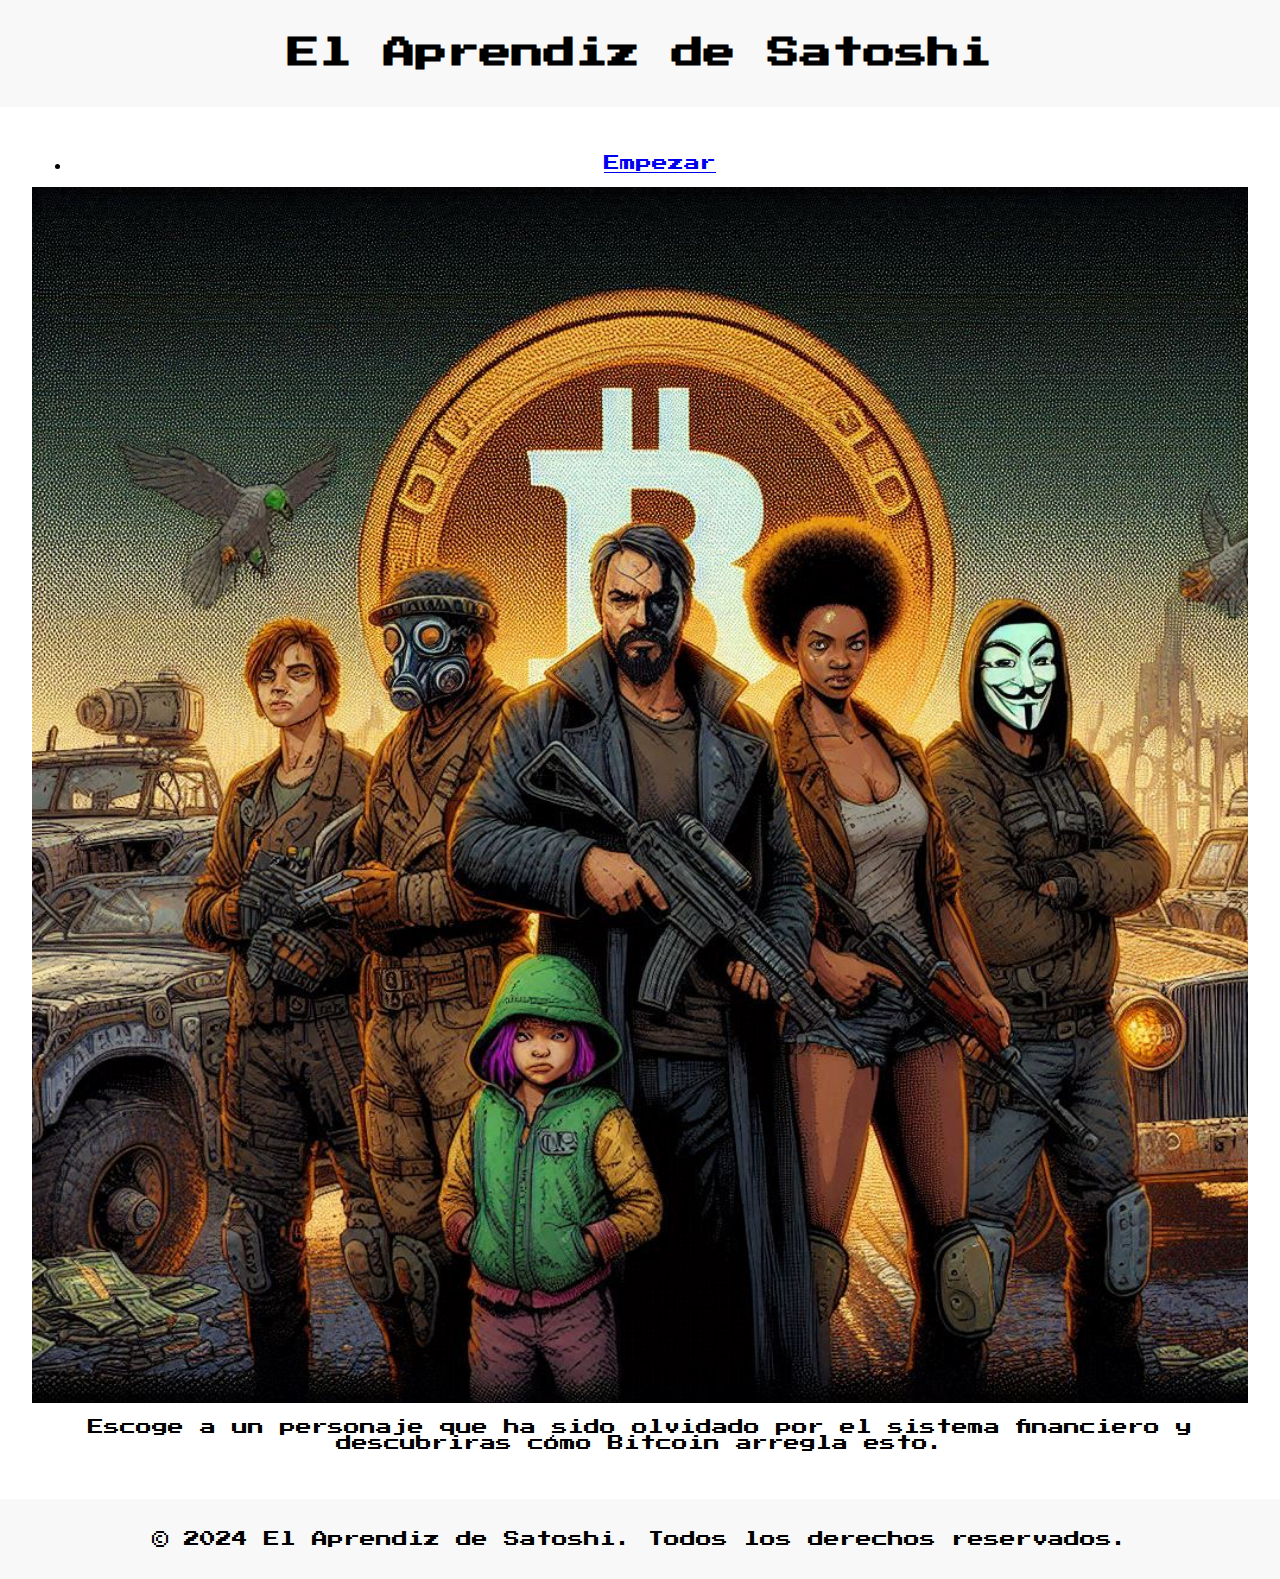
<file: index.html>
<!DOCTYPE html>
<html lang="es">
<head>
    <meta charset="UTF-8">
    <meta name="viewport" content="width=device-width, initial-scale=1.0">
    <title>El Aprendiz de Satoshi</title>
    <link rel="stylesheet" href="./css/styles.css">
    <link href="https://fonts.googleapis.com/css2?family=Press+Start+2P&display=swap" rel="stylesheet">
</head>
<body id="body">
    <header>
        <h1>El Aprendiz de Satoshi</h1>
    </header>
    <main>
        <nav>
            <ul>
                <li><a href="./chapters/intro/intro.html">Empezar</a></li>
                <!-- Más capítulos -->
            </ul>
        </nav>
        <img src="./img/Start.png" alt="Imagen de la Introducción">
        <p>Escoge a un personaje que ha sido olvidado por el sistema financiero y descubriras cómo Bitcoin arregla esto.</p>
    </main>
    <footer>
        <p>&copy; 2024 El Aprendiz de Satoshi. Todos los derechos reservados.</p>
    </footer>
    <script src="./js/scripts.js"></script>
</body>
</html>
</file>
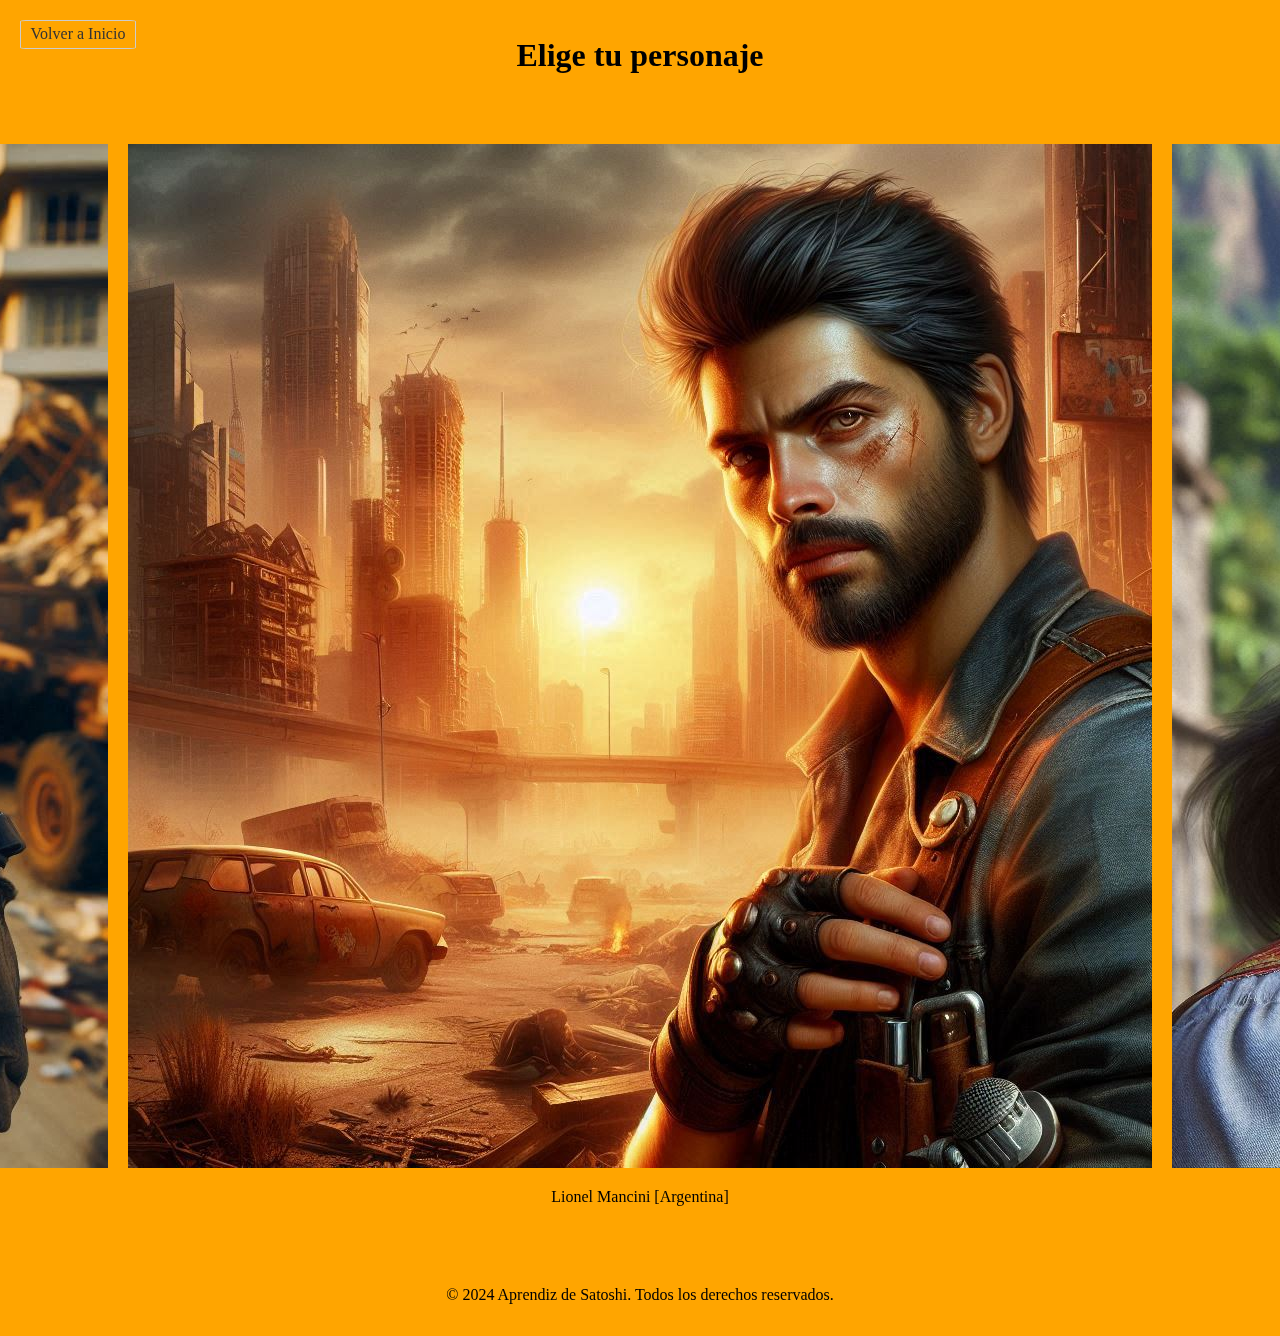
<file: chapters/intro/intro.html>
<!DOCTYPE html>
<html lang="es">
<head>
    <meta charset="UTF-8">
    <meta name="viewport" content="width=device-width, initial-scale=1.0">
    <title>Elige tu personaje</title>
    <link rel="stylesheet" href="../../css/styles_intro.css">
</head>
<body>
    <header>
        <a href="../../index.html" class="back-button">Volver a Inicio</a> <!-- Botón de Volver -->
        <h1>Elige tu personaje</h1>
    </header>
    <main>
        <div class="character-container">
            <div class="character" data-bio="bio1">
                <img src="../../img/Personaje_Venezuela.jpg" alt="Nicolas Vargas [Venezuela]">
                <p>Nicolas Vargas [Venezuela]</p>
            </div>
            <div class="character" data-bio="bio2">
                <img src="../../img/Personaje_Argentina.png" alt="Lionel Mancini">
                <p>Lionel Mancini [Argentina]</p>
            </div>
            <div class="character" data-bio="bio3">
                <img src="../../img/Personaje_Ecuador.png" alt="Gabriela Medina [Ecuador]">
                <p>Gabriela Medina [Ecuador]</p>
            </div>
        </div>
        <div id="character-info" class="character-info"></div>
    </main>
    <footer>
        <p>&copy; 2024 Aprendiz de Satoshi. Todos los derechos reservados.</p>
    </footer>
    <script src="../../js/scripts_intro.js"></script>
</body>
</html>
</file>
<file: css/styles.css>
body {
    font-family: 'Press Start 2P', cursive;
    margin: 0;
    padding: 0;
}

header, footer {
    background-color: #f8f8f8;
    text-align: center;
    padding: 1em 0;
}

main {
    padding: 2em;
    text-align: center;
}

img {
    width: 100%; /* Ajusta el tamaño al 50% del contenedor */
    height: auto;
}

.character-container {
    display: flex;
    justify-content: center;
    align-items: center;
    gap: 20px; /* Espacio entre las imágenes */
}

.character {
    text-align: center; /* Centrar la descripción */
}

.character-info {
    display: none; /* Ocultar por defecto */
    border: 1px solid #ccc;
    padding: 15px;
    margin: 20px;
    border-radius: 10px;
    background-color: #f9f9f9;
}

.character-info.visible {
    display: block; /* Mostrar cuando esté activa */
}
</file>
<file: css/styles_intro.css>
body {
    font-family: 'Press Start 2P', cursive;
    margin: 0;
    padding: 0;
    background-color: orange; /* Fondo de toda la página */
}

header, footer {
    background-color: orange; /* Cambia el fondo del encabezado y pie de página */
    text-align: center;
    padding: 1em 0;
}

main {
    padding: 2em;
    text-align: center;
    background-color: orange; /* Fondo del contenido principal */
}

.character-container {
    display: flex;
    justify-content: center;
    align-items: center;
    gap: 20px; /* Espacio entre las imágenes */
    max-width: 60%; /* Ajusta el tamaño del contenedor */
    margin: 0 auto; /* Centra el contenedor */
    background-color: orange; /* Fondo del contenedor de personajes */
}

.character-info {
    display: none; /* Ocultar por defecto */
    border: 1px solid #ccc;
    padding: 15px;
    margin: 20px;
    border-radius: 10px;
    background-color: orange; /* Fondo de la información de los personajes */
}

.back-button {
    display: inline-block;
    margin: 10px;
    padding: 0.35% 0.75%;
    background-color: orange; /* Fondo del botón */
    color: #333;
    text-decoration: none;
    border-radius: 5%;
    border: 1px solid #ccc;
    position: absolute; /* Absolute positioning */
    top: 10px; /* Distance from the top */
    left: 10px; /* Distance from the left */
}

/* Media query for smaller screens */
@media (max-width: 15%) {
    .back-button {
        margin: 5px; /* Reduce margin */
        padding: 5px 10px; /* Reduce padding */
        font-size: 0.8em; /* Adjust font size */
        top: 5px; /* Adjust position from the top */
        left: 5px; /* Adjust position from the left */
    }
}

.back-button:hover {
    background-color: #ccc;
    border-color: #bbb;
    color: #000;
}

header {
    position: relative; /* Necesario para que el botón se posicione relativamente al header */
    padding: 1em 0;
    text-align: center;
    background-color: orange; /* Fondo del header */
}
</file>
